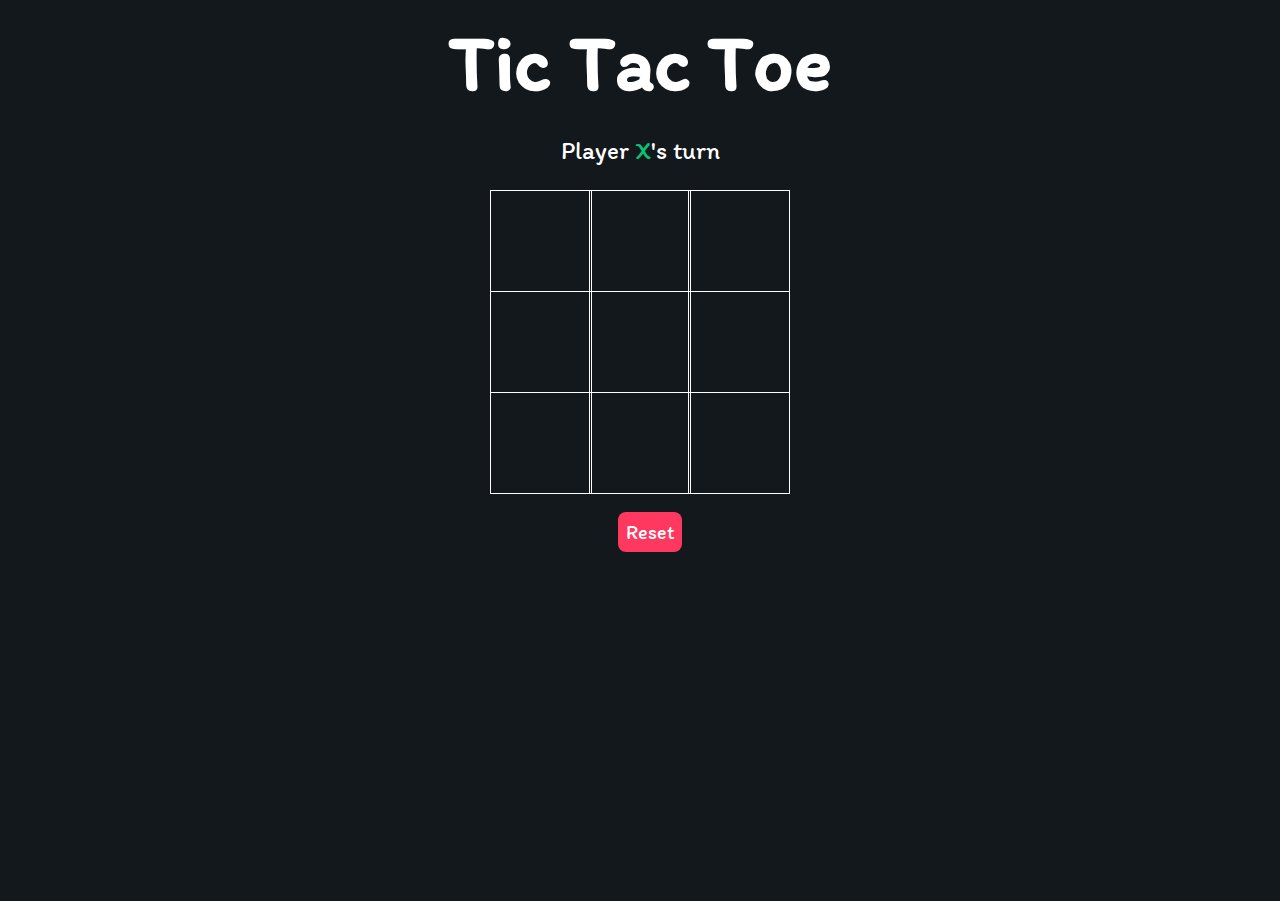
<file: xo.html>
<html lang="en">
<head>
    <meta charset="UTF-8">
    <meta http-equiv="X-UA-Compatible" content="IE=edge">
    <meta name="viewport" content="width=device-width, initial-scale=1.0">
    <link rel="stylesheet" href="xo.css">
    <link rel="preconnect" href="https://fonts.gstatic.com">
    <link href="https://fonts.googleapis.com/css2?family=Itim&display=swap" rel="stylesheet">
    <script src="./xo.js"></script>
    <title>Tic-Tac-Toe</title>
</head>
<body>
    <main class="background">
        <section class="title">
            <h1>Tic Tac Toe</h1>
        </section>
        <section class="display">
            Player <span class="display-player playerX">X</span>'s turn
        </section>
        <section class="container">
            <div class="tile"></div>
            <div class="tile"></div>
            <div class="tile"></div>
            <div class="tile"></div>
            <div class="tile"></div>
            <div class="tile"></div>
            <div class="tile"></div>
            <div class="tile"></div>
            <div class="tile"></div>
        </section>
        <section class="display announcer hide"></section>
        <section class="controls">
            <button id="reset">Reset</button>
        </section>
    </main>
</body>
</html>
</file>
<file: xo.css>
* {
    padding: 0;
    margin: 0;
    font-family: 'Itim', cursive;
}

.background {
    background-color: #12181B;
    height: 100vh;
    padding-top: 1px;
}

.title {
    color: white;
    text-align: center;
    font-size: 40px;
    margin-top: 1%;
}

.display {
    color: white;
    font-size: 25px;
    text-align: center;
    margin-top: 1em;
    margin-bottom: 1em;
}

.hide {
    display: none;
}

.container {
    margin: 0 auto;
    display: grid;
    grid-template-columns: 33% 33% 33%;
    grid-template-rows: 33% 33% 33%;
    max-width: 300px;

}

.tile {
    border: 1px solid white;
    min-width: 100px;
    min-height: 100px;
    display: flex;
    justify-content: center;
    align-items: center;
    font-size: 50px;
    cursor: pointer;
}

.playerX {
    color: #09C372;
}

.playerO {
    color: #498AFB;
}

.controls {
    display: flex;
    flex-direction: row;
    justify-content: center;
    align-items: center;
    margin-top: 1em;
}

.controls button {
    color: white;
    padding: 8px;
    border-radius: 8px;
    border: none;
    font-size: 20px;
    margin-left: 1em;
    cursor: pointer;
}

.restart {
    background-color: #498AFB;
}

#reset {
    background-color: #FF3860;
}
</file>
